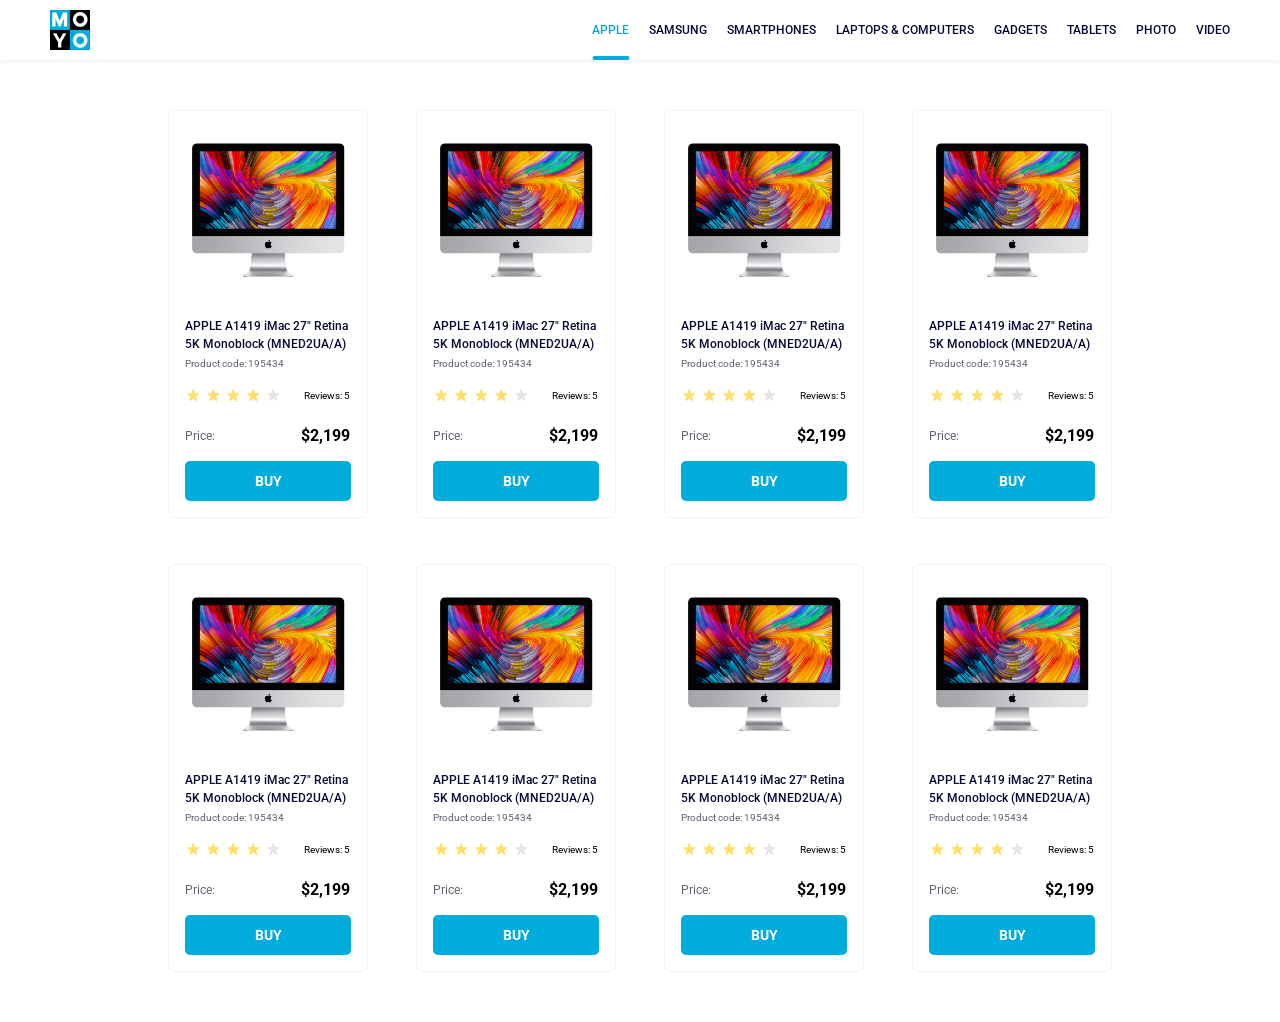
<file: index.html>
<!doctype html>
<html lang="en">
  <head>
    <meta charset="UTF-8">
    <meta name="viewport" content="width=device-width, initial-scale=1.0">
    <title>Catalog</title>
    <link rel="preconnect" href="https://fonts.gstatic.com">
    <link href="https://fonts.googleapis.com/css2?family=Roboto:wght@400;500;700&display=swap" rel="stylesheet">
    <link rel="stylesheet" href="/index.e378193d.css">
  </head>

  <body>
    <header class="header">
      <a class="logo" href="/index.html">
        <img class="moyologo" src="/logo.c493797d.png" alt="Moyo company logo">
      </a>
      <nav class="menu">
        <ul class="menu-list">
          <li class="menu-item">
            <a class="is-active" href="#">
              Apple
            </a>
          </li>
          <li class="menu-item">
            <a class="menu-link" href="#">
              Samsung
            </a>
          </li>
          <li class="menu-item">
            <a class="menu-link" href="#">
              Smartphones
            </a>
          </li>
          <li class="menu-item">
            <a class="menu-link" href="#" data-qa="nav-hover">
              Laptops & computers
            </a>
          </li>
          <li class="menu-item">
            <a class="menu-link" href="#">
              Gadgets
            </a>
          </li>
          <li class="menu-item">
            <a class="menu-link" href="#">
              Tablets
            </a>
          </li>
          <li class="menu-item">
            <a class="menu-link" href="#">
              Photo
            </a>
          </li>
          <li class="menu-item">
            <a class="menu-link" href="#">
              Video
            </a>
          </li>
        </ul>
      </nav>
    </header>

    <main>
      <div class="catalog">
        <div class="card" data-qa="card">
          <div class="card__product">
            <div class="card__img"></div>
            <h1 class="card__title">
              APPLE A1419 iMac 27" Retina
              <br>
              5K Monoblock (MNED2UA/A)
            </h1>
          </div>
          <p class="card__code">Product code: 195434</p>

          <div class="card__reviews">
            <div class="stars stars--4">
              <span class="stars__star"></span>
              <span class="stars__star"></span>
              <span class="stars__star"></span>
              <span class="stars__star"></span>
              <span class="stars__star"></span>
            </div>
            <a class="card__reviews-link" href="#">
              Reviews:
              <span class="card__reviews-count">5</span>
            </a>
          </div>

          <div class="card__pricing">
            <span class="card__pricing-label">Price:</span>
            <span class="card__pricing-value">$2,199</span>
          </div>

          <a href="#" class="card__link" data-qa="card-hover">
            buy
          </a>
        </div>
        <div class="card" data-qa="card">
          <div class="card__product">
            <div class="card__img"></div>
            <h1 class="card__title">
              APPLE A1419 iMac 27" Retina
              <br>
              5K Monoblock (MNED2UA/A)
            </h1>
          </div>
          <p class="card__code">Product code: 195434</p>

          <div class="card__reviews">
            <div class="stars stars--4">
              <span class="stars__star"></span>
              <span class="stars__star"></span>
              <span class="stars__star"></span>
              <span class="stars__star"></span>
              <span class="stars__star"></span>
            </div>
            <a class="card__reviews-link" href="#">
              Reviews:
              <span class="card__reviews-count">5</span>
            </a>
          </div>

          <div class="card__pricing">
            <span class="card__pricing-label">Price:</span>
            <span class="card__pricing-value">$2,199</span>
          </div>

          <a href="#" class="card__link" data-qa="card-hover">
            buy
          </a>
        </div>
        <div class="card" data-qa="card">
          <div class="card__product">
            <div class="card__img"></div>
            <h1 class="card__title">
              APPLE A1419 iMac 27" Retina
              <br>
              5K Monoblock (MNED2UA/A)
            </h1>
          </div>
          <p class="card__code">Product code: 195434</p>

          <div class="card__reviews">
            <div class="stars stars--4">
              <span class="stars__star"></span>
              <span class="stars__star"></span>
              <span class="stars__star"></span>
              <span class="stars__star"></span>
              <span class="stars__star"></span>
            </div>
            <a class="card__reviews-link" href="#">
              Reviews:
              <span class="card__reviews-count">5</span>
            </a>
          </div>

          <div class="card__pricing">
            <span class="card__pricing-label">Price:</span>
            <span class="card__pricing-value">$2,199</span>
          </div>

          <a href="#" class="card__link" data-qa="card-hover">
            buy
          </a>
        </div>
        <div class="card" data-qa="card">
          <div class="card__product">
            <div class="card__img"></div>
            <h1 class="card__title">
              APPLE A1419 iMac 27" Retina
              <br>
              5K Monoblock (MNED2UA/A)
            </h1>
          </div>
          <p class="card__code">Product code: 195434</p>

          <div class="card__reviews">
            <div class="stars stars--4">
              <span class="stars__star"></span>
              <span class="stars__star"></span>
              <span class="stars__star"></span>
              <span class="stars__star"></span>
              <span class="stars__star"></span>
            </div>
            <a class="card__reviews-link" href="#">
              Reviews:
              <span class="card__reviews-count">5</span>
            </a>
          </div>

          <div class="card__pricing">
            <span class="card__pricing-label">Price:</span>
            <span class="card__pricing-value">$2,199</span>
          </div>

          <a href="#" class="card__link" data-qa="card-hover">
            buy
          </a>
        </div>
        <div class="card" data-qa="card">
          <div class="card__product">
            <div class="card__img"></div>
            <h1 class="card__title">
              APPLE A1419 iMac 27" Retina
              <br>
              5K Monoblock (MNED2UA/A)
            </h1>
          </div>
          <p class="card__code">Product code: 195434</p>

          <div class="card__reviews">
            <div class="stars stars--4">
              <span class="stars__star"></span>
              <span class="stars__star"></span>
              <span class="stars__star"></span>
              <span class="stars__star"></span>
              <span class="stars__star"></span>
            </div>
            <a class="card__reviews-link" href="#">
              Reviews:
              <span class="card__reviews-count">5</span>
            </a>
          </div>

          <div class="card__pricing">
            <span class="card__pricing-label">Price:</span>
            <span class="card__pricing-value">$2,199</span>
          </div>

          <a href="#" class="card__link" data-qa="card-hover">
            buy
          </a>
        </div>
        <div class="card" data-qa="card">
          <div class="card__product">
            <div class="card__img"></div>
            <h1 class="card__title">
              APPLE A1419 iMac 27" Retina
              <br>
              5K Monoblock (MNED2UA/A)
            </h1>
          </div>
          <p class="card__code">Product code: 195434</p>

          <div class="card__reviews">
            <div class="stars stars--4">
              <span class="stars__star"></span>
              <span class="stars__star"></span>
              <span class="stars__star"></span>
              <span class="stars__star"></span>
              <span class="stars__star"></span>
            </div>
            <a class="card__reviews-link" href="#">
              Reviews:
              <span class="card__reviews-count">5</span>
            </a>
          </div>

          <div class="card__pricing">
            <span class="card__pricing-label">Price:</span>
            <span class="card__pricing-value">$2,199</span>
          </div>

          <a href="#" class="card__link" data-qa="card-hover">
            buy
          </a>
        </div>
        <div class="card" data-qa="card">
          <div class="card__product">
            <div class="card__img"></div>
            <h1 class="card__title">
              APPLE A1419 iMac 27" Retina
              <br>
              5K Monoblock (MNED2UA/A)
            </h1>
          </div>
          <p class="card__code">Product code: 195434</p>

          <div class="card__reviews">
            <div class="stars stars--4">
              <span class="stars__star"></span>
              <span class="stars__star"></span>
              <span class="stars__star"></span>
              <span class="stars__star"></span>
              <span class="stars__star"></span>
            </div>
            <a class="card__reviews-link" href="#">
              Reviews:
              <span class="card__reviews-count">5</span>
            </a>
          </div>

          <div class="card__pricing">
            <span class="card__pricing-label">Price:</span>
            <span class="card__pricing-value">$2,199</span>
          </div>

          <a href="#" class="card__link" data-qa="card-hover">
            buy
          </a>
        </div>
        <div class="card" data-qa="card">
          <div class="card__product">
            <div class="card__img"></div>
            <h1 class="card__title">
              APPLE A1419 iMac 27" Retina
              <br>
              5K Monoblock (MNED2UA/A)
            </h1>
          </div>
          <p class="card__code">Product code: 195434</p>

          <div class="card__reviews">
            <div class="stars stars--4">
              <span class="stars__star"></span>
              <span class="stars__star"></span>
              <span class="stars__star"></span>
              <span class="stars__star"></span>
              <span class="stars__star"></span>
            </div>
            <a class="card__reviews-link" href="#">
              Reviews:
              <span class="card__reviews-count">5</span>
            </a>
          </div>

          <div class="card__pricing">
            <span class="card__pricing-label">Price:</span>
            <span class="card__pricing-value">$2,199</span>
          </div>

          <a href="#" class="card__link" data-qa="card-hover">
            buy
          </a>
        </div>
      </div>
    </main>
  <script src="/layout_catalog.59712999.js"></script></body>
</html>
</file>
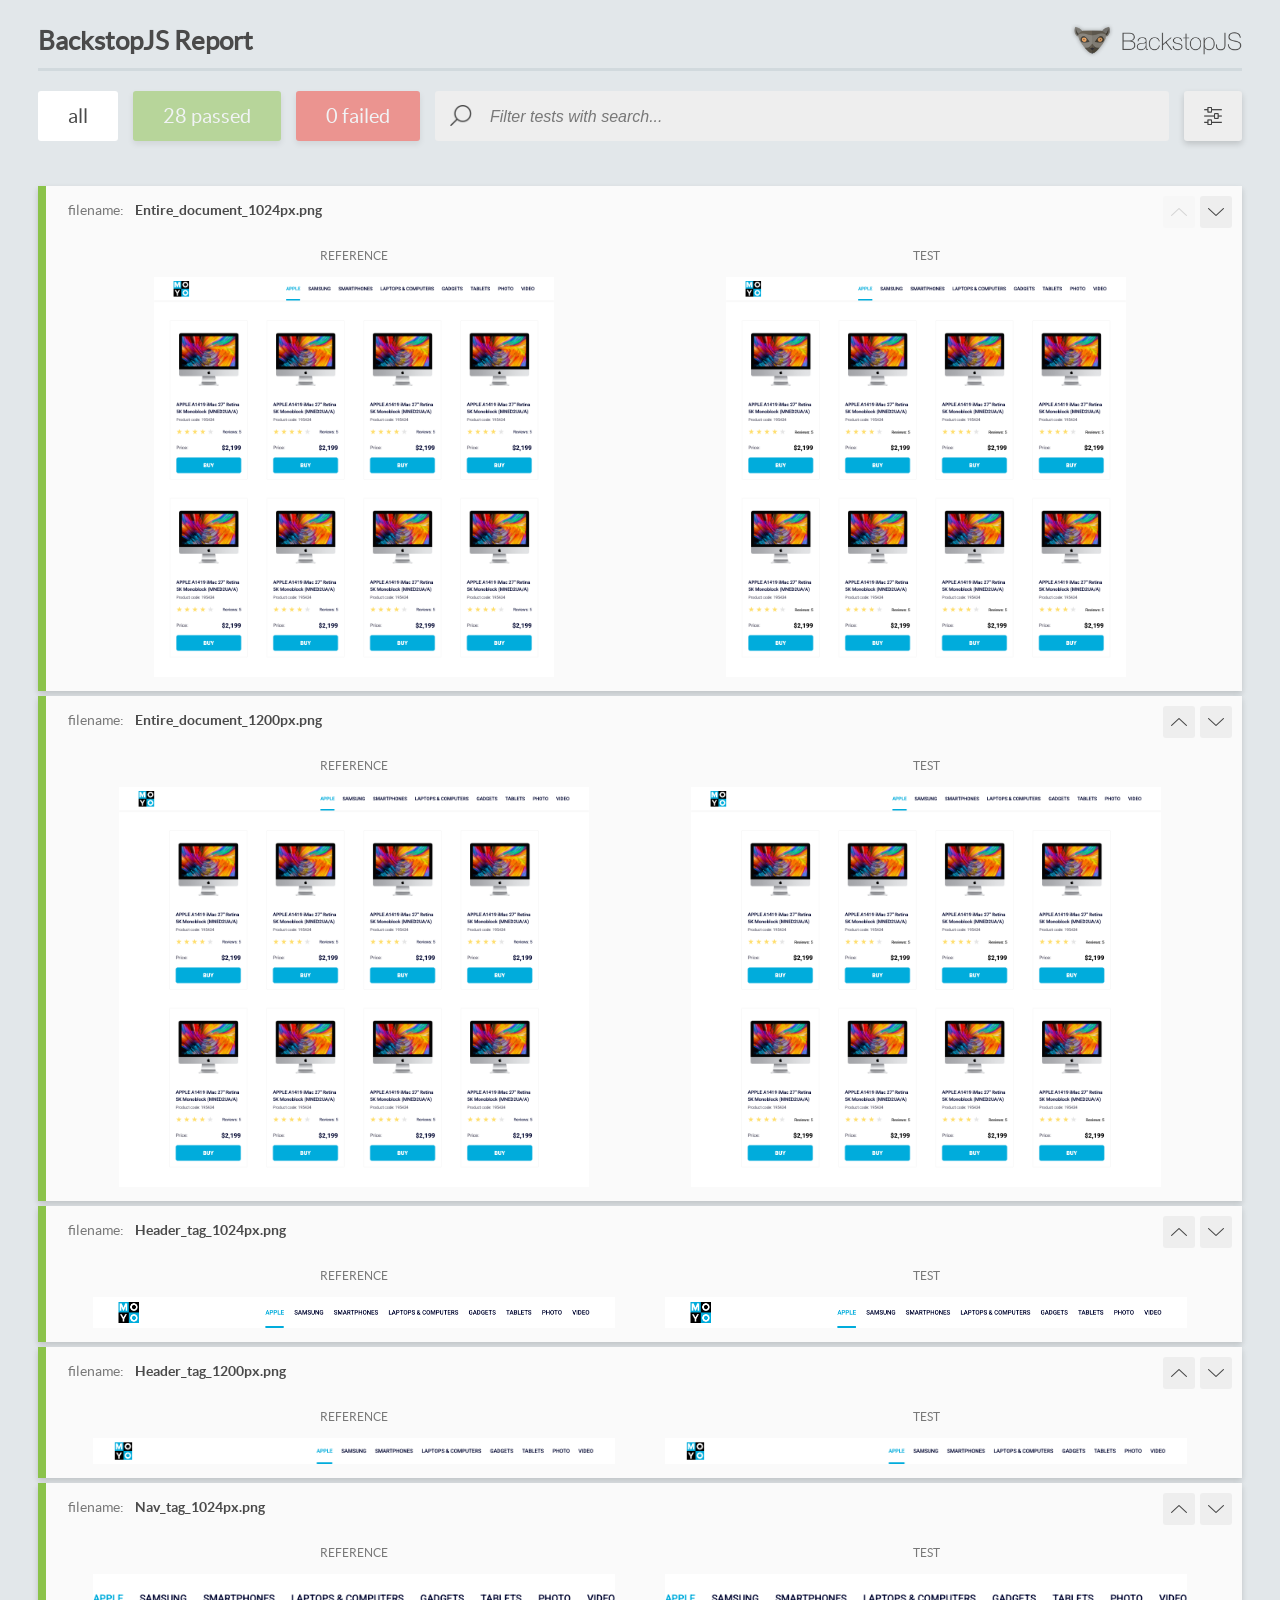
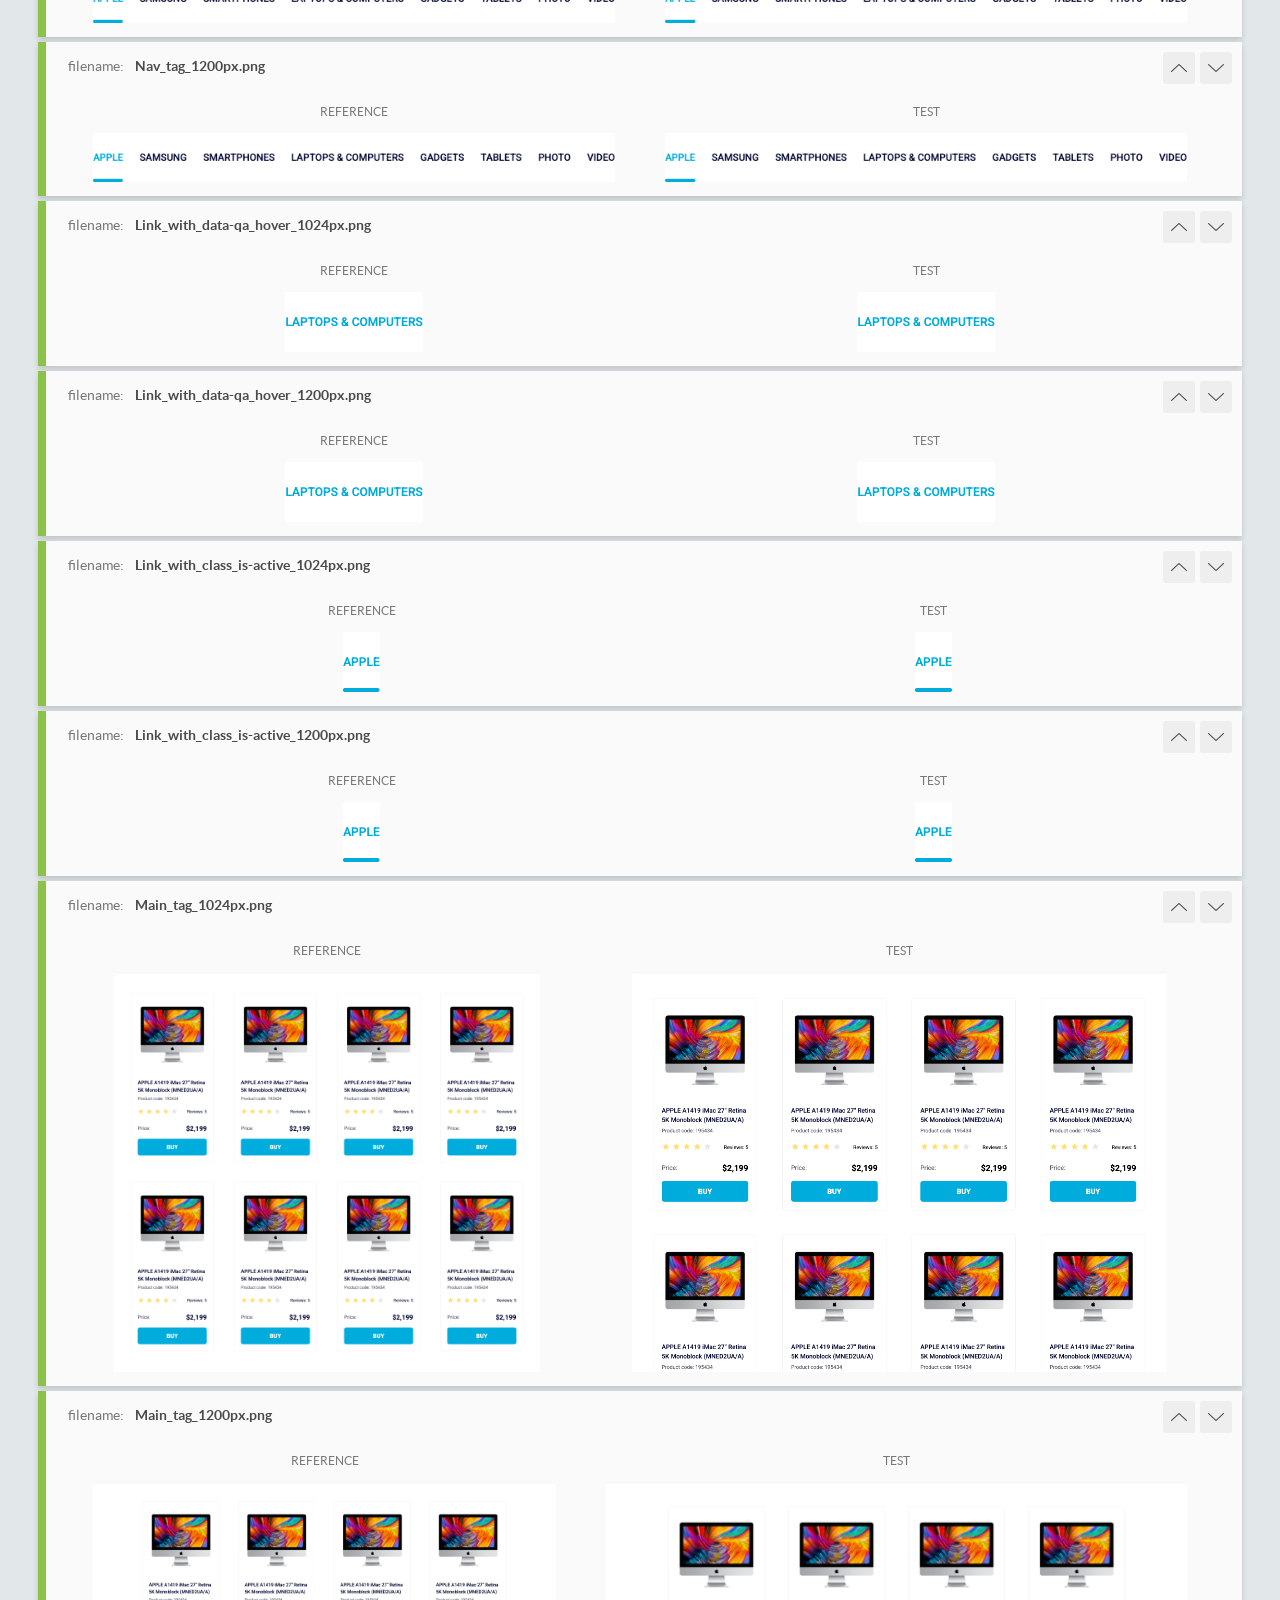
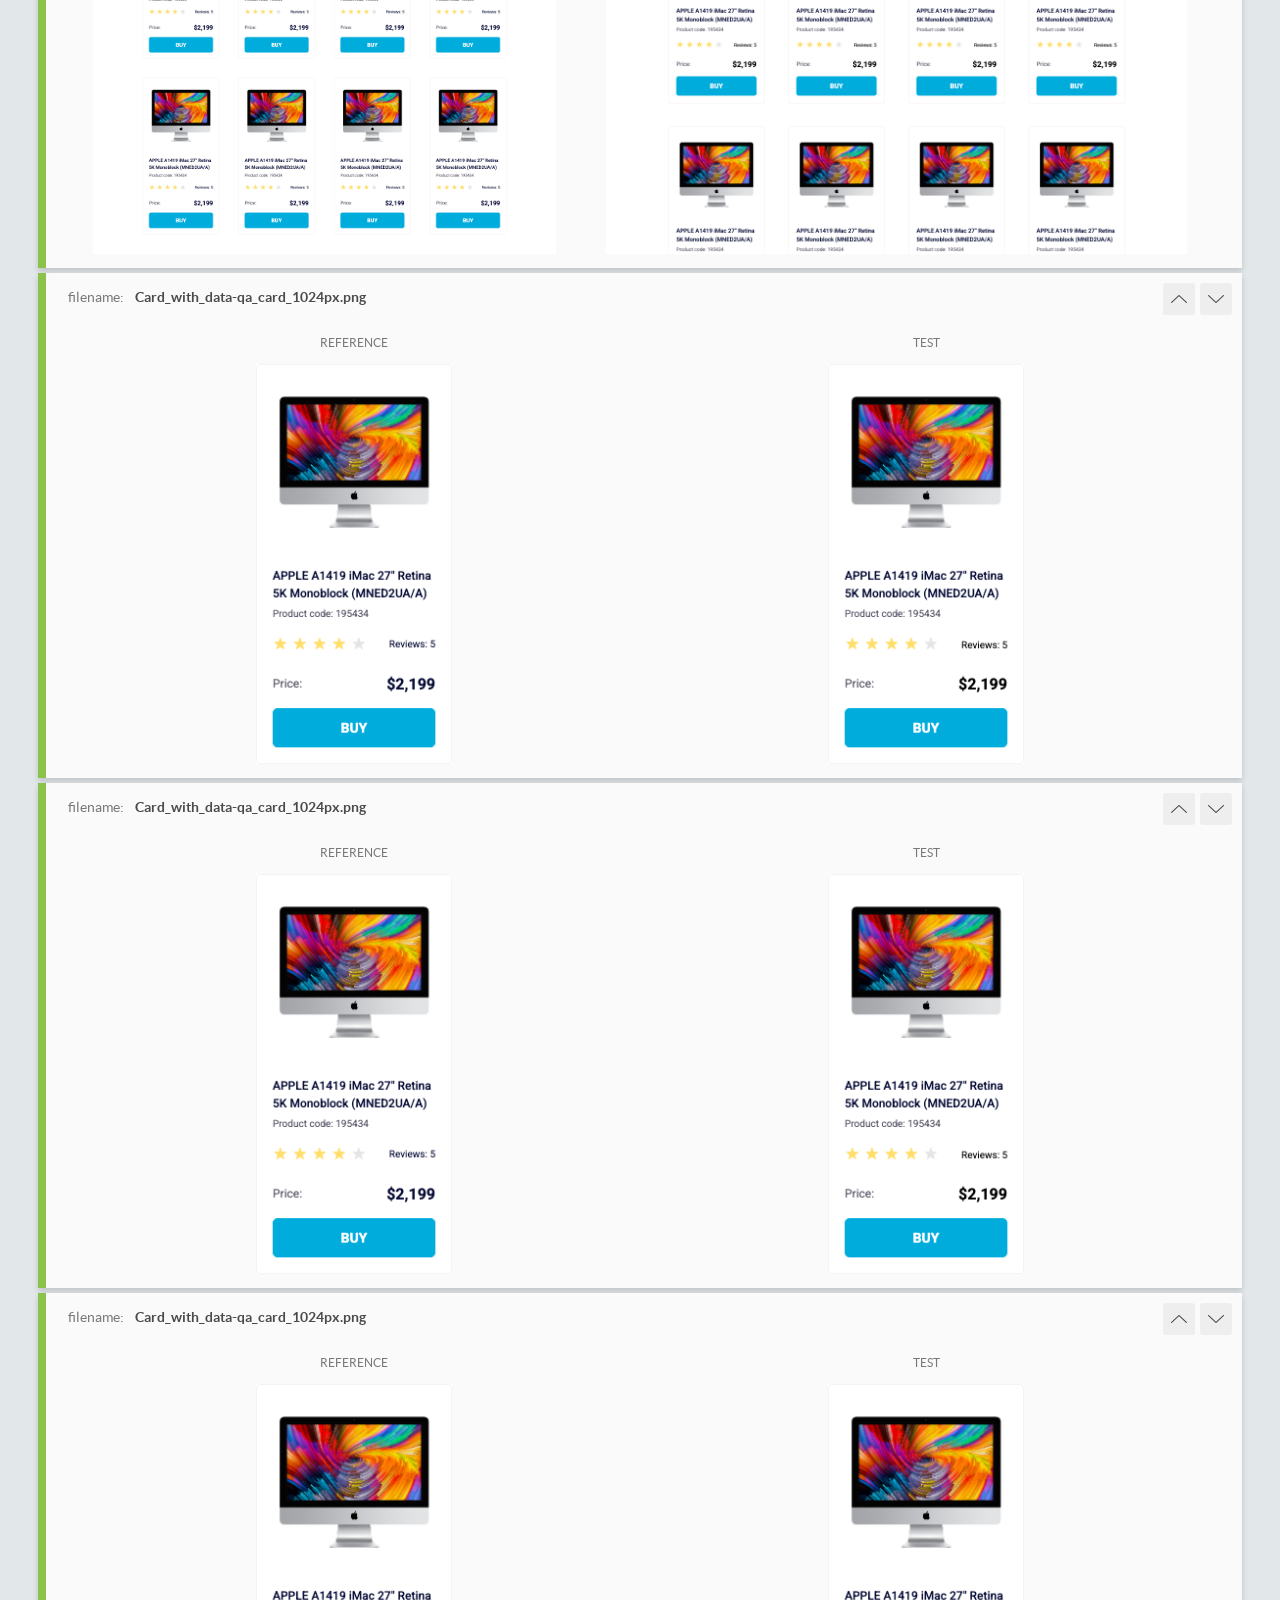
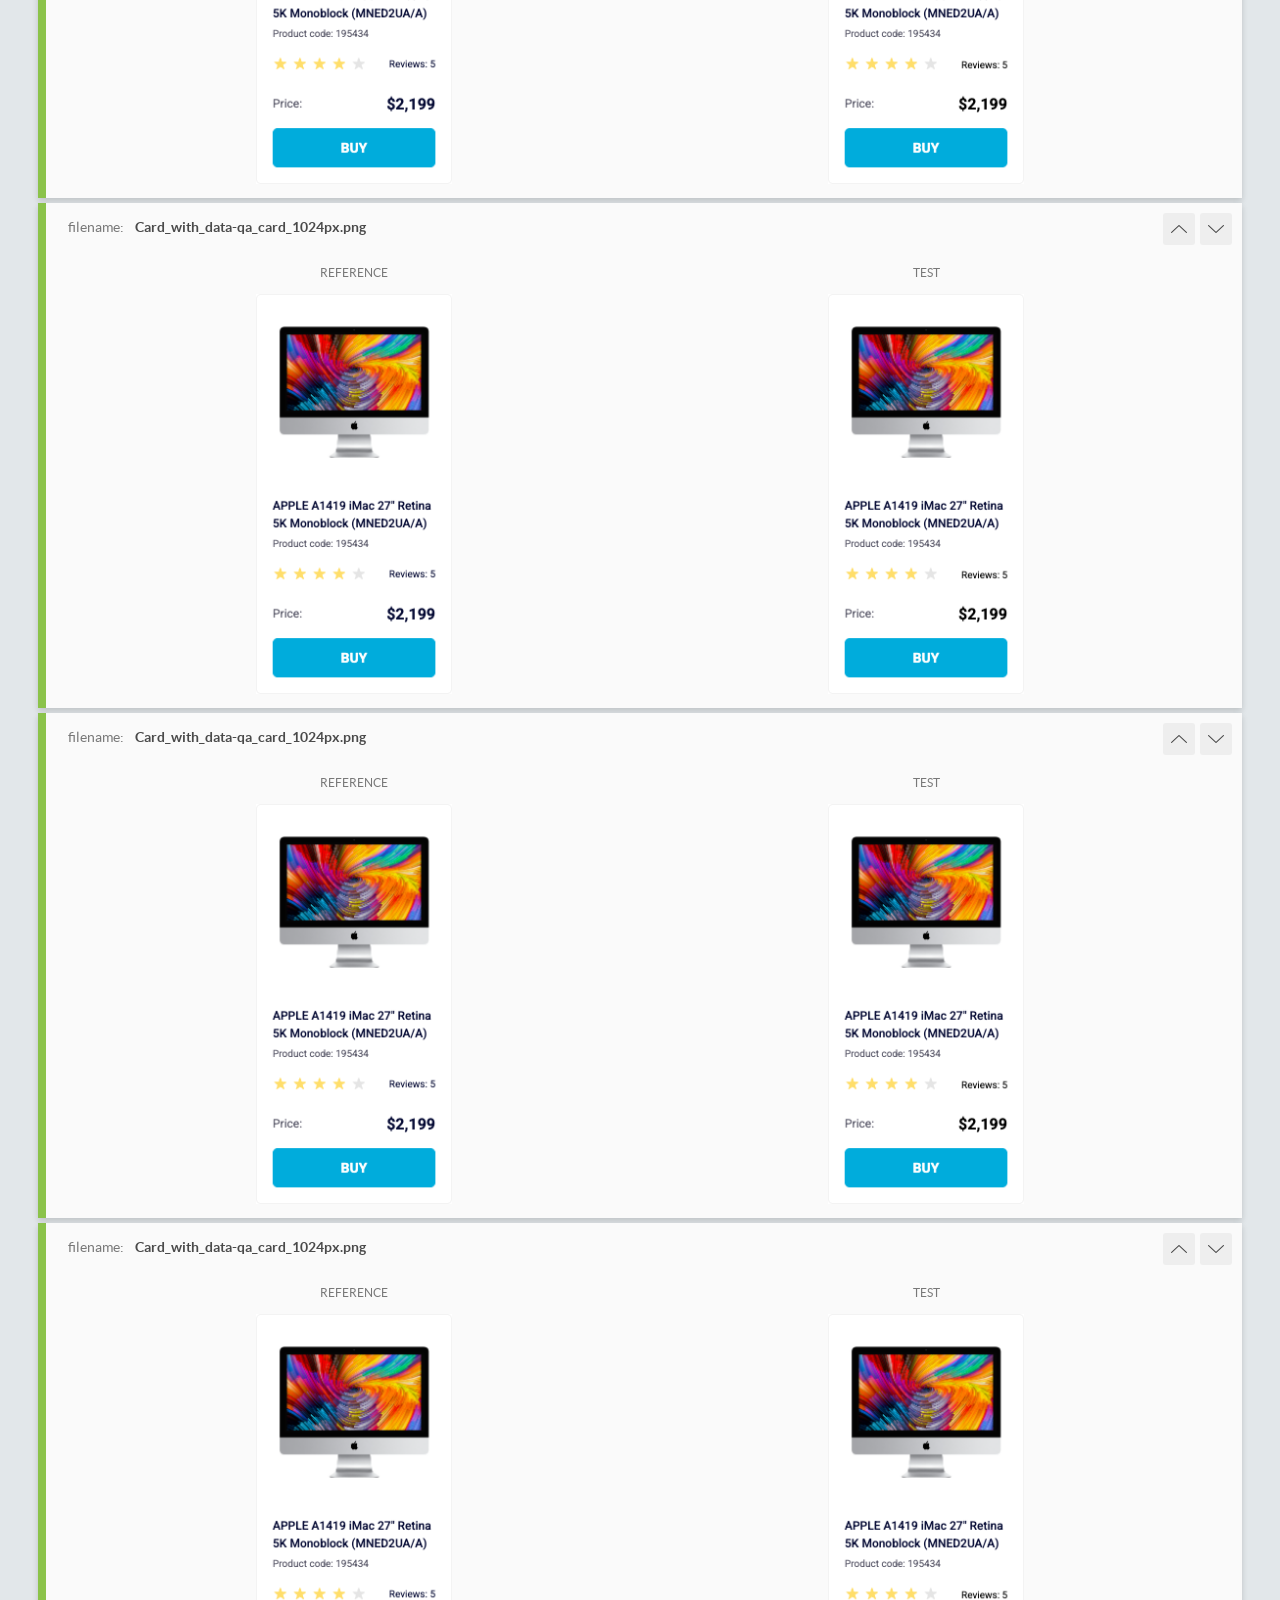
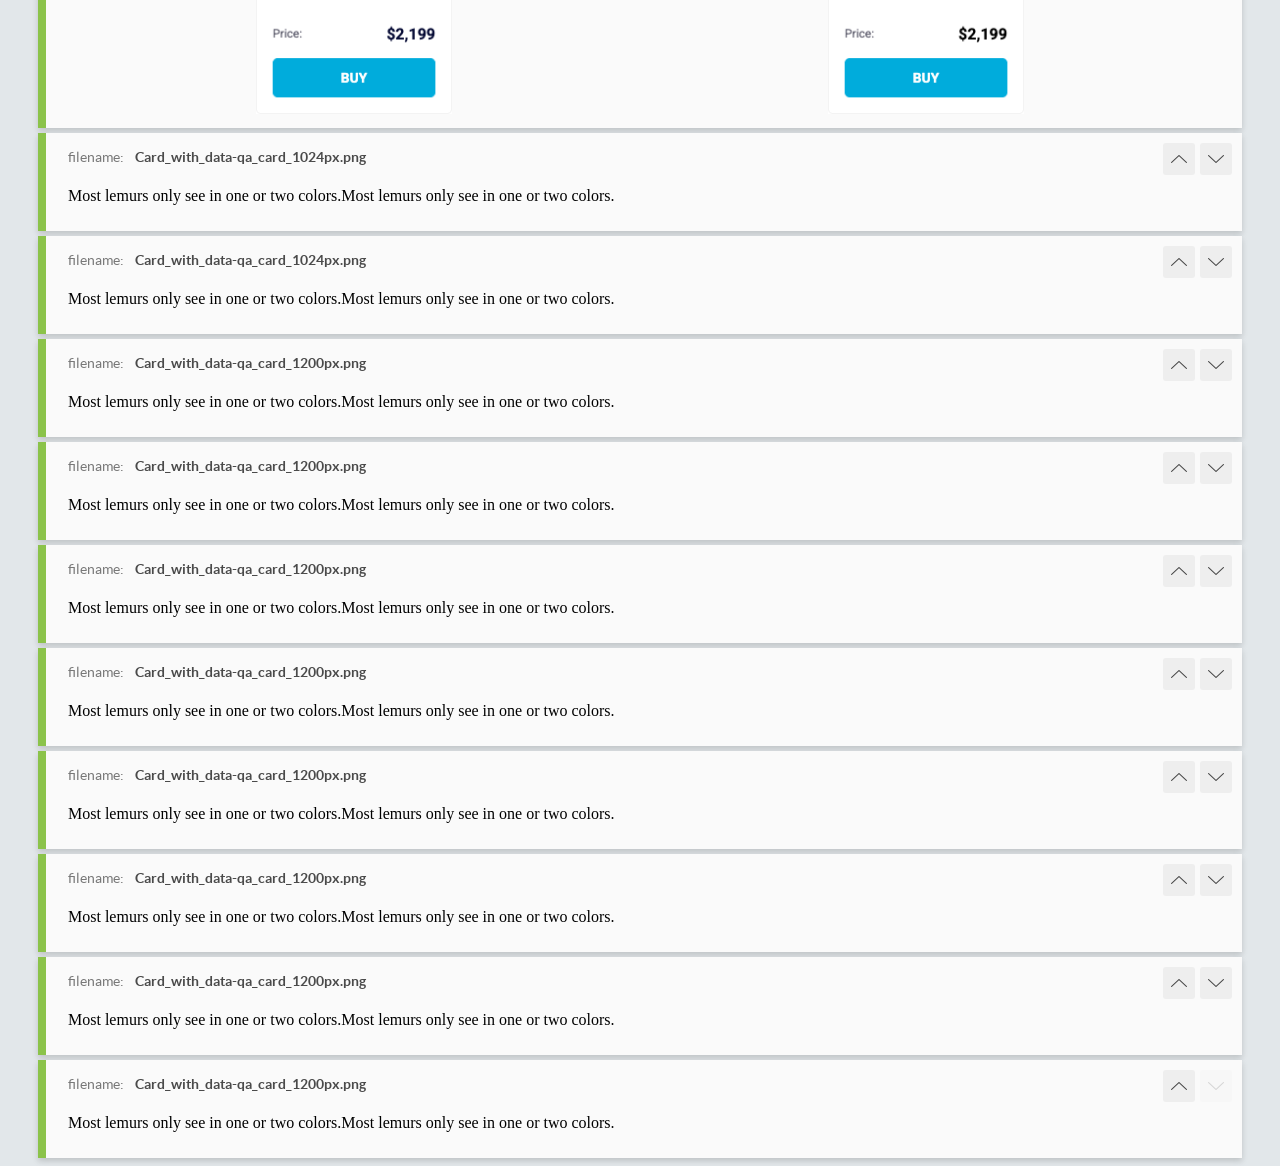
<file: report/html_report/index.html>
<!DOCTYPE html>
<html>
  <head>
    <meta charset="utf-8">
    <!-- Disable Cache -->
    <meta http-equiv="Cache-Control" content="no-cache, no-store, must-revalidate">
    <meta http-equiv="Pragma" content="no-cache">
    <meta http-equiv="Expires" content="0">

    <title>BackstopJS Report</title>

    <style>
      @font-face {
          font-family: 'latoregular';
          src: url('./assets/fonts/lato-regular-webfont.woff2') format('woff2'),
              url('./assets/fonts/lato-regular-webfont.woff') format('woff');
          font-weight: 400;
          font-style: normal;
      }
      @font-face {
          font-family: 'latobold';
          src: url('./assets/fonts/lato-bold-webfont.woff2') format('woff2'),
              url('./assets/fonts/lato-bold-webfont.woff') format('woff');
          font-weight: 700;
          font-style: normal;
      }

      .ReactModal__Body--open {
          overflow: hidden;
      }
      .ReactModal__Body--open .header {
        display: none;
      }

    </style>
  </head>
  <body style="background-color: #E2E7EA">
    <div id="root">

    </div>
    <script>
      function report (report) { // eslint-disable-line no-unused-vars
        window.tests = report;
      }
    </script>
    <script src="config.js"></script>
    <script src="index_bundle.js"></script>
  </body>
</html>
</file>
<file: index.e378193d.css>
:root {
  --header-bg: #fff;
  --active: #00acdc;
  --underline-h: 4px;
  --underline-w: 37px;
  --nav-height: 60px;
  --container-pad: 50px;
  --normalweight: 400;
  --boldweight: 700;
  --text-color: #060b35;
  --title-hover: #34568b;
  --text-detail: #616070;
  --border: #f3f3f3;
  --column-gap: 46px;
  --row-gap: 48px;
  --card-width: 200px;
  --transition: .3s;
}

html {
  box-sizing: border-box;
  font-family: Roboto, Arial, Helvetica, sans-serif;
}

html, body {
  box-sizing: inherit;
  height: 100%;
}

body {
  margin: 0;
}

.header {
  background-color: var(--header-bg);
  padding-inline: var(--container-pad);
  box-sizing: inherit;
  flex-direction: row;
  justify-content: flex-start;
  align-items: center;
  font-weight: 500;
  display: flex;
  box-shadow: 0 2px 4px #0000000d;
}

.logo {
  box-sizing: inherit;
  line-height: 0;
  text-decoration: none;
}

.moyologo {
  padding-top: 10px;
  padding-bottom: 10px;
  display: block;
}

.menu {
  height: var(--nav-height);
  line-height: var(--nav-height);
  text-transform: uppercase;
  box-sizing: inherit;
  margin-left: auto;
  font-size: 12px;
  display: block;
}

.menu-list {
  float: right;
  box-sizing: inherit;
  flex-direction: row;
  align-items: stretch;
  margin: 0;
  padding: 0;
  list-style: none;
  display: flex;
}

.menu-link {
  color: var(--text-color);
  white-space: nowrap;
  transition: color var(--transition);
  justify-content: center;
  align-items: stretch;
  text-decoration: none;
  display: flex;
  position: relative;
}

.menu-link:hover {
  color: var(--active);
}

.is-active {
  color: var(--active);
  white-space: nowrap;
  transition: color var(--transition);
  justify-content: center;
  align-items: stretch;
  text-decoration: none;
  display: flex;
  position: relative;
}

.is-active:after {
  content: "";
  width: var(--underline-w);
  height: var(--underline-h);
  background: var(--active);
  border-radius: 8px;
  position: absolute;
  bottom: 0;
  left: 50%;
  transform: translateX(-50%);
}

.is-active:hover {
  color: var(--active);
}

.menu-item + .menu-item {
  margin-left: 20px;
}

.catalog {
  --column-count: 1;
  grid-template-columns: repeat(var(--column-count), 200px);
  gap: var(--column-gap) var(--row-gap);
  justify-content: center;
  padding: 50px 40px;
  display: grid;
}

@media (width >= 488px) {
  .catalog {
    --column-count: 2;
  }
}

@media (width >= 768px) {
  .catalog {
    --column-count: 3;
  }
}

@media (width >= 1024px) {
  .catalog {
    --column-count: 4;
  }
}

.card {
  width: var(--card-width);
  box-sizing: border-box;
  border: 1px solid var(--border);
  transition: transform var(--transition);
  border-radius: 5px;
}

.card__title {
  letter-spacing: 0;
  color: var(--text-color);
  margin-top: 40px;
  margin-bottom: 0;
  margin-left: 16px;
  font-size: 12px;
  font-weight: 500;
  line-height: 18px;
}

.card:hover {
  transform: scale(1.2);
}

.card:hover .card__title {
  color: var(--title-hover);
}

.card__card {
  flex-direction: column;
  display: flex;
}

.card__img {
  background-image: url("imac.d0e0225a.jpeg");
  background-repeat: no-repeat;
  background-size: 160px 134px;
  align-items: stretch;
  width: 160px;
  height: 134px;
  margin-top: 32px;
  margin-left: 19px;
}

.card__code {
  color: var(--text-detail);
  letter-spacing: 0%;
  font-size: 10px;
  line-height: 14px;
  font-weight: var(--normalweight);
  margin-top: 4px;
  margin-left: 16px;
}

.card__pricing {
  align-items: center;
  gap: 86px;
  margin-top: 24px;
  margin-left: 16px;
  display: flex;
}

.card__pricing-label {
  color: var(--text-detail);
  letter-spacing: 0%;
  font-size: 12px;
  line-height: 18px;
}

.card__pricing-value {
  font-size: 16px;
  line-height: 18px;
  font-weight: var(--boldweight);
}

.card__link {
  text-align: center;
  color: var(--header-bg);
  letter-spacing: 0%;
  text-transform: uppercase;
  transition: background-color, color var(--transition);
  background-color: #00acdc;
  border-radius: 5px;
  justify-content: space-around;
  width: 166px;
  height: 40px;
  margin: 16px;
  font-size: 14px;
  font-weight: 700;
  line-height: 41px;
  text-decoration: none;
  display: block;
}

.card__link:hover {
  background-color: var(--header-bg);
  color: #00acdc;
  border: 1px solid #00acdc;
  border-radius: 5px;
}

.card__reviews {
  align-items: center;
  gap: 19px;
  height: 16px;
  margin-top: 16px;
  margin-left: 16px;
  display: flex;
}

.card__reviews-link {
  color: var(--or);
  margin-top: 2px;
  font-size: 10px;
  font-weight: 400;
  line-height: 16px;
  text-decoration: none;
}

.stars {
  justify-content: space-between;
  display: flex;
}

.stars__star {
  background-image: url("star.fa806e3c.svg");
  background-position: center;
  background-repeat: no-repeat;
  background-size: 13px;
  width: 16px;
  height: 16px;
  margin-right: 4px;
}

.stars--1 .stars__star:nth-child(-n+1), .stars--2 .stars__star:nth-child(-n+2), .stars--3 .stars__star:nth-child(-n+3), .stars--4 .stars__star:nth-child(-n+4), .stars--5 .stars__star:nth-child(-n+5) {
  background-image: url("star-active.2be54011.svg");
}
/*# sourceMappingURL=index.e378193d.css.map */
</file>
